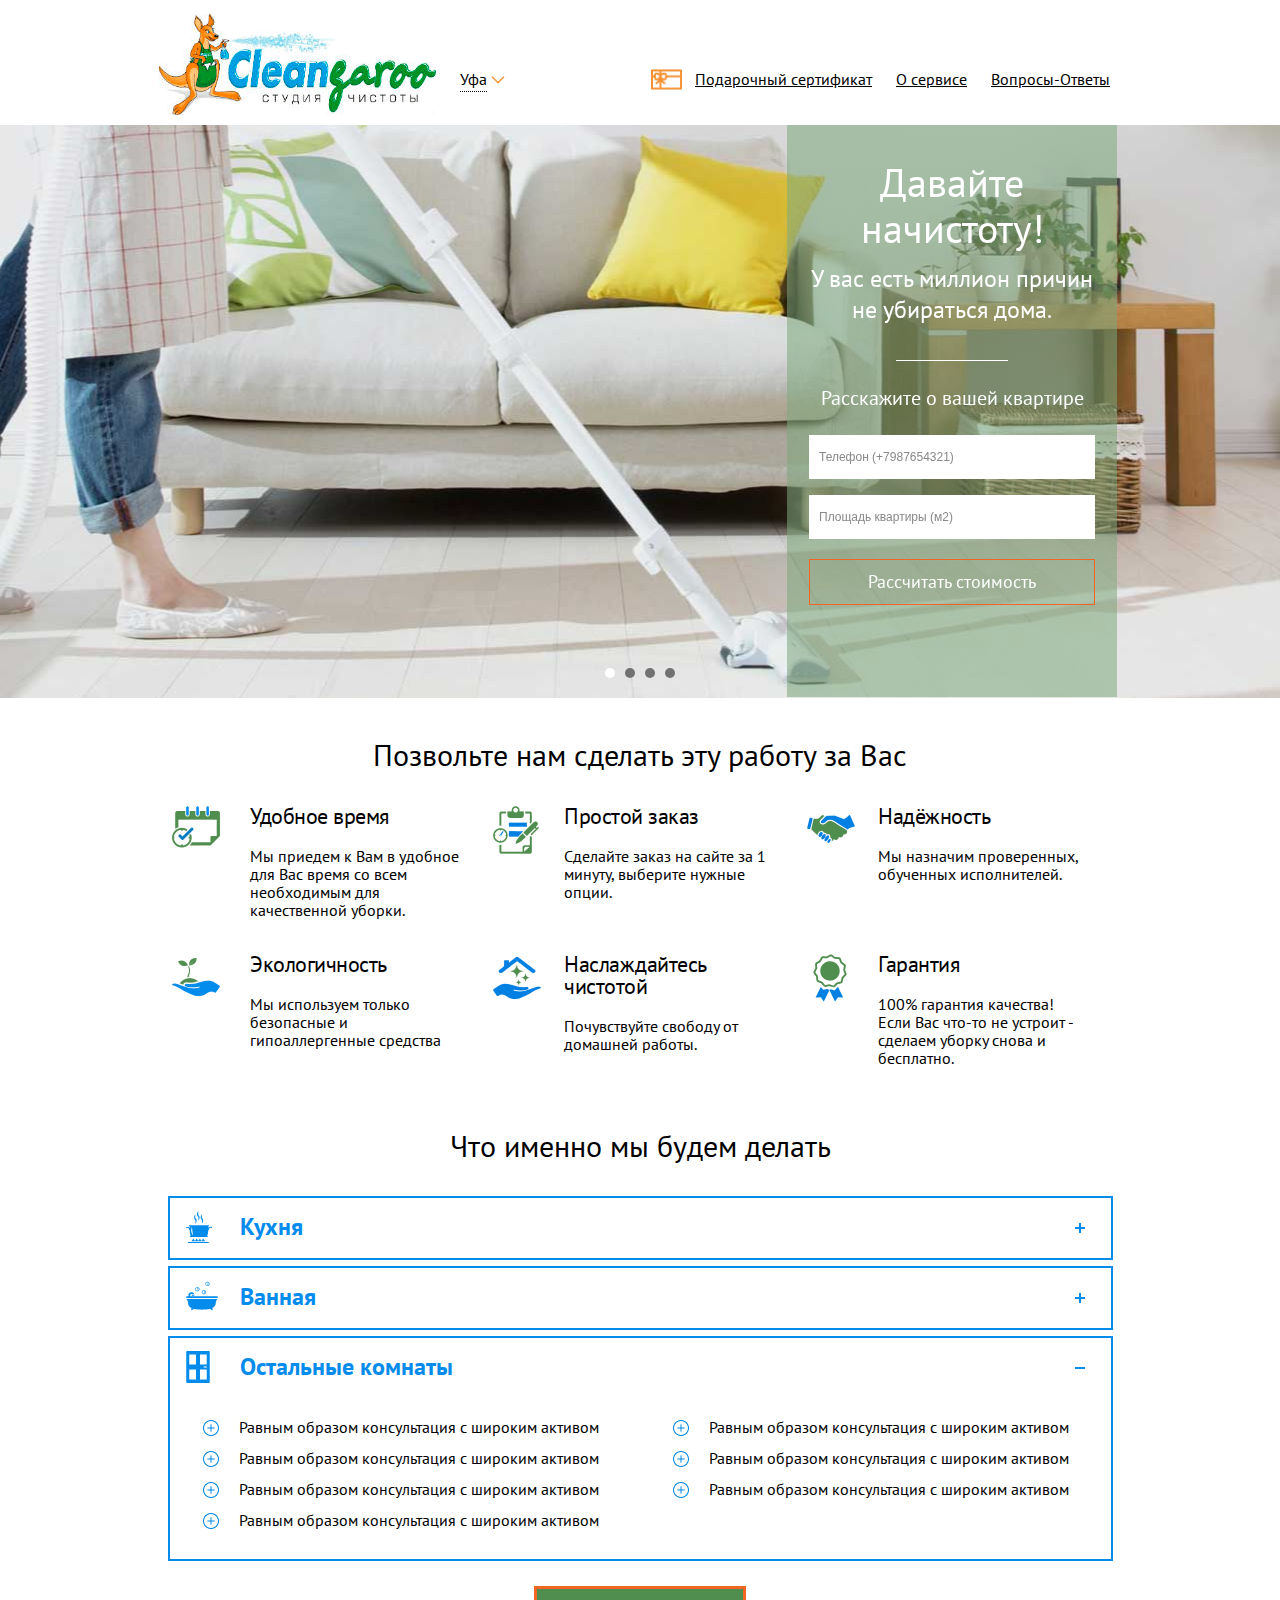
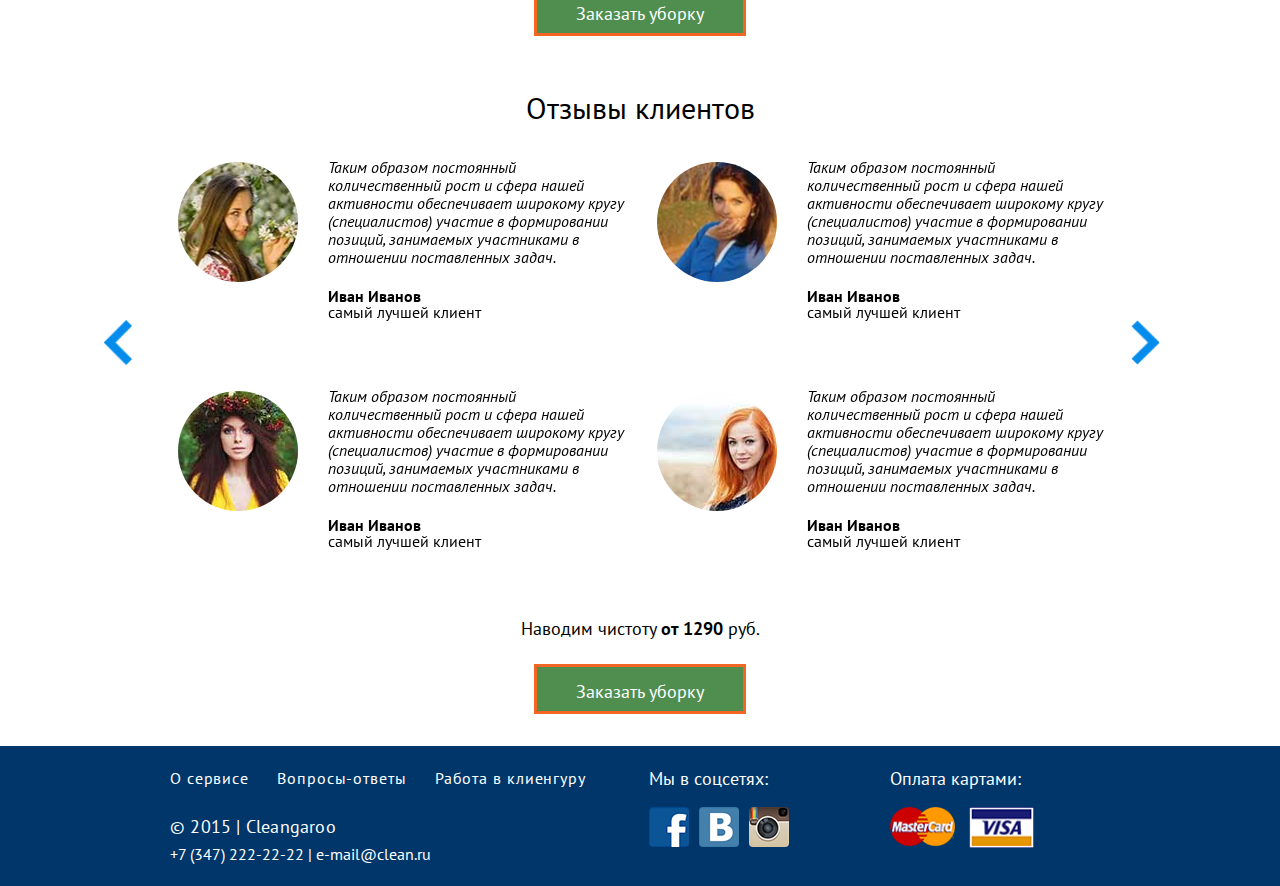
<file: index.html>
﻿<!DOCTYPE html> 
<html lang="ru">
<head>
    <meta charset="utf-8" />
    <meta name="robots" content="noindex, nofollow">
    <meta name="viewport" content="width=1024">
    <meta name="format-detection" content="telephone=no">
    <meta name="format-detection" content="address=no">

    <title>Title</title>
    <link href='https://fonts.googleapis.com/css?family=PT+Sans:400,700' rel='stylesheet' type='text/css'>

    <link rel="stylesheet" href="css/swiper.css" />
    <link rel="stylesheet" href="css/swiper.min.css" />
    <link rel="stylesheet" href="css/main.css" />
    
</head>
<body>

    <!-- site -->
    <div class="site">


        <!-- header__menu -->
        <header class="site__header">

            <!-- site__header-layout -->
            <div class="site__header-layout">

                <!-- logo -->
                <h1 class="logo">
                    <img src="img/logo.png" alt="cleangaroo">
                </h1>
                <!-- /logo -->

                <!-- header__menu -->
                <nav class="header__menu">
                    <a class="site__header-town" href="#">Уфа</a>
                    <a class="site__header-present" href="#">Подарочный сертификат</a>
                    <a href="#">О сервисе</a>
                    <a href="#">Вопросы-Ответы</a>
                </nav>
                <!-- /header__menu -->

            </div>
            <!-- site__header-layout -->

        </header>
        <!-- /site__header -->

        <!-- site__content -->
        <div class="site__content">

            <!-- slider -->
            <div class="slider">

                <!-- Swiper -->
                <div class="swiper-container slider__wrap">

                    <div class="swiper-wrapper">

                        <!-- swiper-slide -->
                        <div class="swiper-slide">
                            <div class="slider__layout" style="background-image: url(pic/main-slider01.jpg)"></div>
                        </div>

                        <div class="swiper-slide">
                            <div class="slider__layout" style="background-image: url(pic/main-slider01.jpg)"></div>
                        </div>

                        <div class="swiper-slide">
                            <div class="slider__layout" style="background-image: url(pic/main-slider01.jpg)"></div>
                        </div>

                        <div class="swiper-slide">
                            <div class="slider__layout" style="background-image: url(pic/main-slider01.jpg)"></div>
                        </div>
                        <!-- /swiper-slide -->

                    </div>
                    <!-- /Swiper -->

                    <!-- Add Pagination -->
                    <div class="swiper-pagination slider__icon"></div>
                    <!-- /Add Pagination -->

                </div>

                <div class="slider__ban">
                    <div class="ban__item">

                        <h2>Давайте начистоту!</h2>
                        <h3>У вас есть миллион причин не убираться дома.</h3>
                        <span>Расскажите о вашей квартире</span>
                        <input type="tel" placeholder="Телефон (+7987654321)" required="">
                        <input type="text" placeholder="Площадь квартиры (м2)" required="">

                        <!-- btn -->
                        <a href="#" class="btn btn_transparent">Рассчитать стоимость</a>
                        <!-- /btn -->

                    </div>
                </div>

            </div>
            <!-- slider -->

            <!-- let-do -->
            <div class="let-do">

                <h2 class="site__title">Позвольте нам сделать эту работу за Вас</h2>

                <!-- let-do__wrap -->
                <div class="let-do__wrap">

                    <!-- let-do__item -->
                    <div class="let-do__item" style="background-image: url(img/work01.png)">
                         <span>Удобное время</span>
                         <span>Мы приедем к Вам в удобное для Вас время со всем необходимым для качественной уборки.</span>
                    </div>
                    <!-- /let-do__item -->

                    <!-- let-do__item -->
                    <div class="let-do__item let-do__item_bg" style="background-image: url(img/work02.png)">
                        <span>Простой заказ</span>
                        <span>Сделайте заказ на сайте за 1 минуту, выберите нужные опции.</span>
                    </div>
                    <!-- /let-do__item -->

                    <!-- let-do__item -->
                    <div class="let-do__item let-do__item_bg" style="background-image: url(img/work03.png)">
                        <span>Надёжность</span>
                        <span>Мы назначим проверенных, обученных исполнителей.</span>
                    </div>
                    <!-- /let-do__item -->

                    <!-- let-do__item -->
                    <div class="let-do__item" style="background-image: url(img/work04.png)">
                        <span>Экологичность</span>
                        <span>Мы используем только безопасные и гипоаллергенные средства</span>
                    </div>
                    <!-- /let-do__item -->

                    <!-- let-do__item -->
                    <div class="let-do__item let-do__item_bg" style="background-image: url(img/work05.png)">
                        <span>Наслаждайтесь чистотой</span>
                        <span>Почувствуйте свободу от домашней работы.</span>
                    </div>
                    <!-- /let-do__item -->

                    <!-- let-do__item -->
                    <div class="let-do__item let-do__item_bg" style="background-image: url(img/work06.png)">
                        <span>Гарантия</span>
                        <span>100% гарантия качества! Если Вас что-то не устроит - сделаем уборку снова и бесплатно.</span>
                    </div>
                    <!-- /let-do__item -->

                </div>
                <!-- let-do__wrap -->

            </div>
            <!-- /let-do -->

            <!-- what-exactly -->
            <div class="what-exactly">

                <!-- site__title -->
                <h2 class="site__title">Что именно мы будем делать</h2>
                <!-- /site__title -->


                    <!--what-exactly__item-->
                    <dl class="what-exactly__item">
                        <dt class="" style="background-image: url(img/gamburg-icon01.png)">
                            Кухня
                        </dt>
                        <dd style="display: none;">
                            <ul>
                                <li>Равным образом консультация с широким активом</li>
                                <li>Равным образом консультация с широким активом</li>
                                <li>Равным образом консультация с широким активом</li>
                                <li>Равным образом консультация с широким активом</li>
                                <li>Равным образом консультация с широким активом</li>
                                <li>Равным образом консультация с широким активом</li>
                                <li>Равным образом консультация с широким активом</li>
                            </ul>
                        </dd>
                    </dl>
                    <!--/what-exactly__item-->

                    <!--what-exactly__item-->
                    <dl class="what-exactly__item">
                        <dt class="" style="background-image: url(img/gamburg-icon02.png)">
                            Ванная
                        </dt>
                        <dd style="display: none;">
                            <ul>
                                <li>Равным образом консультация с широким активом</li>
                                <li>Равным образом консультация с широким активом</li>
                                <li>Равным образом консультация с широким активом</li>
                                <li>Равным образом консультация с широким активом</li>
                                <li>Равным образом консультация с широким активом</li>
                                <li>Равным образом консультация с широким активом</li>
                                <li>Равным образом консультация с широким активом</li>
                            </ul>
                        </dd>
                    </dl>
                    <!--/what-exactly__item-->

                    <!--what-exactly__item-->
                    <dl class="what-exactly__item">
                        <dt class="open" style="background-image: url(img/gamburg-icon03.png)">
                            Остальные комнаты
                        </dt>
                        <dd style="display: block;">
                            <ul>
                                <li>Равным образом консультация с широким активом</li>
                                <li>Равным образом консультация с широким активом</li>
                                <li>Равным образом консультация с широким активом</li>
                                <li>Равным образом консультация с широким активом</li>
                                <li>Равным образом консультация с широким активом</li>
                                <li>Равным образом консультация с широким активом</li>
                                <li>Равным образом консультация с широким активом</li>
                            </ul>
                        </dd>
                    </dl>
                    <!--/what-exactly__item-->

            </div>
            <!-- /what-exactly -->

            <!-- btn btn_orde -->
            <a href="#" class="btn btn_green">Заказать уборку</a>
            <!-- /btn btn_orde-->

            <!-- reviews -->
            <div class="reviews">

                <!-- site__title -->
                <h2 class="site__title">Отзывы клиентов</h2>
                <!-- site__title -->

                <!-- reviews__wrap -->
                <div class="swiper-container reviews__wrap">

                    <div class="swiper-wrapper">

                        <!-- swiper-slide -->
                        <div class="swiper-slide">

                            <!-- reviews__layout -->
                            <div class="reviews__layout">

                                <!-- reviews__item -->
                                <div class="reviews__item">

                                    <!-- reviews__pic -->
                                    <div class="reviews__pic" style="background-image: url(pic/slider01.jpg)"></div>
                                    <!-- /reviews__pic -->

                                    <div class="reviews__name">
                                        <span>Таким образом постоянный количественный рост и сфера нашей активности обеспечивает широкому кругу (специалистов) участие в формировании позиций, занимаемых участниками в отношении поставленных задач.</span>
                                        <span><strong>Иван Иванов</strong></span>
                                        <span>самый лучшей клиент</span>
                                    </div>

                                </div>
                                <!-- /reviews__item -->

                                <!-- reviews__item -->
                                <div class="reviews__item">

                                    <!-- reviews__pic -->
                                    <div class="reviews__pic" style="background-image: url(pic/slider02.jpg)"></div>
                                    <!-- /reviews__pic -->

                                    <div class="reviews__name">
                                        <span>Таким образом постоянный количественный рост и сфера нашей активности обеспечивает широкому кругу (специалистов) участие в формировании позиций, занимаемых участниками в отношении поставленных задач.</span>
                                        <span><strong>Иван Иванов</strong></span>
                                        <span>самый лучшей клиент</span>
                                    </div>

                                </div>
                                <!-- /reviews__item -->

                                <!-- reviews__item -->
                                <div class="reviews__item">

                                    <!-- reviews__pic -->
                                    <div class="reviews__pic" style="background-image: url(pic/slider03.jpg)"></div>
                                    <!-- /reviews__pic -->

                                    <div class="reviews__name">
                                        <span>Таким образом постоянный количественный рост и сфера нашей активности обеспечивает широкому кругу (специалистов) участие в формировании позиций, занимаемых участниками в отношении поставленных задач.</span>
                                        <span><strong>Иван Иванов</strong></span>
                                        <span>самый лучшей клиент</span>
                                    </div>

                                </div>
                                <!-- /reviews__item -->

                                <!-- reviews__item -->
                                <div class="reviews__item">

                                    <!-- reviews__pic -->
                                    <div class="reviews__pic" style="background-image: url(pic/slider04.jpg)"></div>
                                    <!-- /reviews__pic -->

                                    <div class="reviews__name">
                                        <span>Таким образом постоянный количественный рост и сфера нашей активности обеспечивает широкому кругу (специалистов) участие в формировании позиций, занимаемых участниками в отношении поставленных задач.</span>
                                        <span><strong>Иван Иванов</strong></span>
                                        <span>самый лучшей клиент</span>
                                    </div>

                                </div>
                                <!-- /reviews__item -->

                            </div>
                            <!-- /reviews__layout -->

                        </div>
                        <!-- /swiper-slide -->

                        <!-- swiper-slide -->
                        <div class="swiper-slide">

                            <!-- reviews__layout -->
                            <div class="reviews__layout">

                                <!-- reviews__item -->
                                <div class="reviews__item">

                                    <!-- reviews__pic -->
                                    <div class="reviews__pic" style="background-image: url(pic/slider01.jpg)"></div>
                                    <!-- /reviews__pic -->

                                    <div class="reviews__name">
                                        <span>Таким образом постоянный количественный рост и сфера нашей активности обеспечивает широкому кругу (специалистов) участие в формировании позиций, занимаемых участниками в отношении поставленных задач.</span>
                                        <span><strong>Иван Иванов</strong></span>
                                        <span>самый лучшей клиент</span>
                                    </div>

                                </div>
                                <!-- /reviews__item -->

                                <!-- reviews__item -->
                                <div class="reviews__item">

                                    <!-- reviews__pic -->
                                    <div class="reviews__pic" style="background-image: url(pic/slider02.jpg)"></div>
                                    <!-- /reviews__pic -->

                                    <div class="reviews__name">
                                        <span>Таким образом постоянный количественный рост и сфера нашей активности обеспечивает широкому кругу (специалистов) участие в формировании позиций, занимаемых участниками в отношении поставленных задач.</span>
                                        <span><strong>Иван Иванов</strong></span>
                                        <span>самый лучшей клиент</span>
                                    </div>

                                </div>
                                <!-- /reviews__item -->

                                <!-- reviews__item -->
                                <div class="reviews__item">

                                    <!-- reviews__pic -->
                                    <div class="reviews__pic" style="background-image: url(pic/slider03.jpg)"></div>
                                    <!-- /reviews__pic -->

                                    <div class="reviews__name">
                                        <span>Таким образом постоянный количественный рост и сфера нашей активности обеспечивает широкому кругу (специалистов) участие в формировании позиций, занимаемых участниками в отношении поставленных задач.</span>
                                        <span><strong>Иван Иванов</strong></span>
                                        <span>самый лучшей клиент</span>
                                    </div>

                                </div>
                                <!-- /reviews__item -->

                                <!-- reviews__item -->
                                <div class="reviews__item">

                                    <!-- reviews__pic -->
                                    <div class="reviews__pic" style="background-image: url(pic/slider04.jpg)"></div>
                                    <!-- /reviews__pic -->

                                    <div class="reviews__name">
                                        <span>Таким образом постоянный количественный рост и сфера нашей активности обеспечивает широкому кругу (специалистов) участие в формировании позиций, занимаемых участниками в отношении поставленных задач.</span>
                                        <span><strong>Иван Иванов</strong></span>
                                        <span>самый лучшей клиент</span>
                                    </div>

                                </div>
                                <!-- /reviews__item -->

                            </div>
                            <!-- /reviews__layout -->

                        </div>
                        <!-- /swiper-slide -->

                        <!-- swiper-slide -->
                        <div class="swiper-slide">

                            <!-- reviews__layout -->
                            <div class="reviews__layout">

                                <!-- reviews__item -->
                                <div class="reviews__item">

                                    <!-- reviews__pic -->
                                    <div class="reviews__pic" style="background-image: url(pic/slider01.jpg)"></div>
                                    <!-- /reviews__pic -->

                                    <div class="reviews__name">
                                        <span>Таким образом постоянный количественный рост и сфера нашей активности обеспечивает широкому кругу (специалистов) участие в формировании позиций, занимаемых участниками в отношении поставленных задач.</span>
                                        <span><strong>Иван Иванов</strong></span>
                                        <span>самый лучшей клиент</span>
                                    </div>

                                </div>
                                <!-- /reviews__item -->

                                <!-- reviews__item -->
                                <div class="reviews__item">

                                    <!-- reviews__pic -->
                                    <div class="reviews__pic" style="background-image: url(pic/slider02.jpg)"></div>
                                    <!-- /reviews__pic -->

                                    <div class="reviews__name">
                                        <span>Таким образом постоянный количественный рост и сфера нашей активности обеспечивает широкому кругу (специалистов) участие в формировании позиций, занимаемых участниками в отношении поставленных задач.</span>
                                        <span><strong>Иван Иванов</strong></span>
                                        <span>самый лучшей клиент</span>
                                    </div>

                                </div>
                                <!-- /reviews__item -->

                                <!-- reviews__item -->
                                <div class="reviews__item">

                                    <!-- reviews__pic -->
                                    <div class="reviews__pic" style="background-image: url(pic/slider03.jpg)"></div>
                                    <!-- /reviews__pic -->

                                    <div class="reviews__name">
                                        <span>Таким образом постоянный количественный рост и сфера нашей активности обеспечивает широкому кругу (специалистов) участие в формировании позиций, занимаемых участниками в отношении поставленных задач.</span>
                                        <span><strong>Иван Иванов</strong></span>
                                        <span>самый лучшей клиент</span>
                                    </div>

                                </div>
                                <!-- /reviews__item -->

                                <!-- reviews__item -->
                                <div class="reviews__item">

                                    <!-- reviews__pic -->
                                    <div class="reviews__pic" style="background-image: url(pic/slider04.jpg)"></div>
                                    <!-- /reviews__pic -->

                                    <div class="reviews__name">
                                        <span>Таким образом постоянный количественный рост и сфера нашей активности обеспечивает широкому кругу (специалистов) участие в формировании позиций, занимаемых участниками в отношении поставленных задач.</span>
                                        <span><strong>Иван Иванов</strong></span>
                                        <span>самый лучшей клиент</span>
                                    </div>

                                </div>
                                <!-- /reviews__item -->

                            </div>
                            <!-- /reviews__layout -->

                        </div>
                        <!-- /swiper-slide -->

                    </div>

                </div>
                <!-- /reviews__wrap -->

                <div class="reviews__prev"></div>
                <div class="reviews__next"></div>

                <!-- reviews__purity -->
                <span class="reviews__purity">Наводим чистоту <strong>от 1290</strong> руб.</span>
                <!-- /reviews__purity -->

                <!-- btn btn_orde -->
                <a href="#" class="btn btn_green">Заказать уборку</a>
                <!-- /btn btn_orde-->

            </div>
            <!-- /reviews -->

        </div>
        <!-- /site__content -->

        <!-- site__footer -->
        <footer class="site__footer">

            <!-- site__footer-layout -->
            <div class="site__footer-layout">

                <!-- footer__menu -->
                <nav class="footer__menu">
                    <a href="#">О сервисе</a>
                    <a href="#">Вопросы-ответы</a>
                    <a href="#">Работа в клиенгуру</a>
                </nav>
                <!-- /footer__menu -->

                <!-- site__footer-copyright -->
                <div class="site__footer-copyright">
                    <span>©  2015 | Cleangaroo</span>
                    <a href="tel:+73472222222">+7 (347) 222-22-22 | </a>
                    <a href="mailto:e-mail@clean.ru">e-mail@clean.ru</a>
                </div>
                <!-- /site__footer-copyright -->

                <!-- social -->
                <div class="social">
                    <span>Мы в соцсетях:</span>
                    <a class="social-f" href="#"></a>
                    <a class="social-v" href="#"></a>
                    <a class="social-in" href="#"></a>
                </div>
                <!-- /social -->


                <div class="site__footer-pay">
                    <span>Оплата картами:</span>
                    <a class="master-cart" href="#"></a>
                    <a class="visa" href="#"></a>
                </div>

            </div>
            <!-- /site__footer-layout -->

        </footer>
        <!-- /site__footer -->

    </div>
    <!-- /site -->

    <script src="js/jquery-2.1.3.min.js"></script>
    <script src="js/swiper.min.js"></script>
    <script src="js/jquery.main.js"></script>

</body>
</html>
</file>
<file: css/main.css>
@charset "utf-8";
/* --------------- Style to null --------------- */
*{-moz-box-sizing:border-box;box-sizing:border-box;}html,body,div,span,h1,h2,h3,h4,h5,h6,p,em,img,strong,sub,sup,b,u,i,dl,dt,dd,ol,ul,li,fieldset,form,label,table,tbody,tfoot,thead,tr,th,td,article,aside,canvas,details,figcaption,figure,a,footer,header,hgroup,menu,nav,section,summary,time,mark,audio,video{border:0;outline:0;vertical-align:baseline;background:transparent;font-size:100%;margin:0;padding:0;}a{background:transparent;}table{border-collapse:collapse;border-spacing:0;}td,td img{vertical-align:top;}input,select,button,textarea{font-size:12px;font-family:Arial, Helvetica, sans-serif;margin:0;}input[type="text"],input[type="password"],textarea,input[type="email"],input[type="phone"],input[type="number"]{font:12px Arial, Helvetica, sans-serif;padding:0;}input[type="checkbox"]{vertical-align:bottom;}input[type="radio"]{vertical-align:text-bottom;}sub{vertical-align:sub;font-size:smaller;}sup{vertical-align:super;font-size:smaller;}article,aside,details,figcaption,figure,footer,header,hgroup,menu,nav,section{display:block;}ul,ol{list-style:none;}html{overflow-y:scroll;overflow-x:auto;}html,body{height:100%;}body{line-height:1;color:#000;text-align:left;z-index:1;position:relative;}input [type='text']{padding:0;}textarea{resize:none;overflow:auto;}label,input[type="button"],input[type="submit"],button{cursor:pointer;}input[type="button"],input[type="reset"],input[type="submit"],button,input[type="text"],input[type="password"],textarea,input[type="email"],input[type="tel"],input[type="phone"],input[type="number"]{-webkit-appearance:none;}a,a:visited,a:hover,a:focus,a:active{text-decoration:none;}input[type="submit"]::-moz-focus-inner,button::-moz-focus-inner{border:0;padding:0;}input:invalid{outline:none;-moz-box-shadow:none;border:none;}::-ms-clear{display:none;}input,textarea,input[type="search"]:focus,:focus{outline:none;}
input[type="search"]::-webkit-search-cancel-button {
    -webkit-appearance: none;
}
.centering {
    display: table;
    width: 100%;
}
.centering > * {
    display: table-cell;
    vertical-align: middle;
    text-align: center;
}
/* --------------- Style to null --------------- */

/*
    main styles
    version: 15.01.2016

    placeholder

    fonts

    site

    logo
*/

/* --------------- placeholder --------------- */
::-webkit-input-placeholder {
    color: #898989;
    -webkit-transition: color 300ms ease-in-out;
}
:-moz-placeholder {
    color: #898989;
    -webkit-transition: color 300ms ease-in-out;
    transition: color 300ms ease-in-out;
}
.placeholder {
    color: #898989;
    -webkit-transition: color 300ms ease-in-out;
    transition: color 300ms ease-in-out;
}
:focus::-webkit-input-placeholder {
    color: transparent
}
:focus::-moz-placeholder {
    color: transparent
}
:focus:-moz-placeholder {
    color: transparent
}
:focus:-ms-input-placeholder {
    color: transparent
}
/* --------------- /placeholder --------------- */

/* --------------- site --------------- */
.site {
    position: relative;
    min-height: 100%;
    max-width: 1920px;
    margin: 0  auto;
    font-family: 'PT Sans', sans-serif;
    overflow: hidden;
    z-index: 1;
}
.site:after {
    content: '';
    display: block;
    clear: both;
    width: 100%;
    height: 140px;
}
.site__header {
    height: 125px;
    background-color: #fff;
    z-index: 3;
}
.site__header-layout{
    position: relative;
    width: 940px;
    padding-top: 71px;
    height: inherit;
    margin: 0 auto;
    z-index: 3;
}
.header__menu{
    text-align: right;
}
.header__menu a{
    display: inline-block;
    vertical-align: top;
    position: relative;
    font-size: 16px;
    color: #000;
    margin-left: 20px;
    text-decoration: underline;
}
.header__menu a:hover{
    text-decoration: none;
}
a.site__header-present{
    margin-left: 104px;
}
a.site__header-present:before{
    content: "";
    position: absolute;
    top: -2px;
    left: -44px;
    width: 31px;
    height: 21px;
    background:url(../img/present.png) no-repeat;
    background-size: contain;
}
a.site__header-town{
    text-decoration: none;
    border-bottom: 1px dotted #000;
    margin-right: 100px;
    padding-bottom: 4px;
    transition: border .3s ease;
}
a.site__header-town:after{
    content: "";
    position: absolute;
    top: 5px;
    right: -18px;
    width: 14px;
    height: 8px;
    background: url(../img/town-down.png) no-repeat;
    background-size: contain;
}
a.site__header-town:hover{
   border: none;
}
.site__content {
    position: relative;
    z-index: 2;
    max-width: 1920px;
    margin: 0 auto;
}
.site__inner{
    position: relative;
    border-top: 1px solid #e2e2e2;
    background-color: #f8f8f8;
    overflow: hidden;
}
.site__layout{
    position: relative;
    width: 940px;
    padding-top: 26px;
    padding-right: 300px;
    min-height: 533px;
    margin: 0 auto;
    text-align: left;
}
.site__footer {
    background: #003669;
    position: absolute;
    z-index: 2;
    left: 0;
    right: 0;
    bottom: 0;
    height: 140px;
}
.site__footer-layout {
    position: relative;
    width: 940px;
    height: 140px;
    margin: 0 auto;
    padding-top: 24px;
}
.site__footer-copyright{
    position: absolute;
    bottom: 24px;
    left: 0;
    color: #fff;
}
.site__footer-copyright span{
    display: block;
    font-size: 18px;
    margin-bottom: 10px;
    letter-spacing: 0.2px;
}
.site__footer-copyright a{
    display: inline-block;
    vertical-align: top;
    font-size: 16px;
    color: #fff;
    cursor: default;
}
.site__footer-copyright a:last-child:hover{
    text-decoration: underline;
    cursor: pointer;
}
.site__footer-pay{
    display: inline-block;
    vertical-align: top;
    color: #fff;
}
.site__footer-pay span{
    display: block;
    font-size: 18px;
    margin-bottom: 19px;
}
.site__footer-pay .visa,
.site__footer-pay .master-cart{
    display: inline-block;
    vertical-align: middle;
    width: 65px;
    height: 42px;
    background: url("../img/pay01.png") no-repeat ;
    background-size: contain;
    transition: opacity .3s ease;
}
.site__footer-pay .visa{
    background: url("../img/pay02.png") no-repeat ;
    background-size: contain;
    margin-left: 10px;
}
.site__footer-pay .visa:hover,
.site__footer-pay .master-cart:hover{
    opacity: 0.7;
}
.footer__menu{
    display: inline-block;
    vertical-align: top;
    width: 443px;
    text-align: justify;
    margin-right: 32px;
}
.footer__menu a{
    color: #fff;
    margin-right: 24px;
    letter-spacing: 0.9px;
}
.footer__menu a:hover{
    text-decoration: underline;
}
.site__title{
    font-size: 30px;
    font-weight: 400;
    text-align: center;
    margin-bottom: 35px;
}
.site__title_inner{
    margin-bottom: 20px;
    text-align: left;
}
.step-item__descr{
    font-size: 16px;
    display: inline-block;
    margin-bottom: 24px;
}
.step-item__selects form {
    margin-bottom: 28px;
}
.step-item__selects form label {
    position: relative;
    display: inline-block;
    width: 138px;
    height: 132px;
    background-color: #fff;
    cursor: pointer;
    -webkit-user-select: none;
    -moz-user-select: none;
    -ms-user-select: none;
    user-select: none;
    margin-right: 10px;
    border-radius: 4px;
    border: 1px solid #dadada;
}
.step-item__selects form label > span{
    position: absolute;
    font-size: 14px;
    bottom: 19px;
    text-align: center;
    line-height: 17px;
    display: block;
    left: 50%;
    margin-left: -21px;
    width: 45px;
}
.step-item__selects form .step-item__service1 > span{
    width: 129px;
    display: block;
    margin-left: -63px;
}
.step-item__selects form input{
    position: absolute;
    clip: rect(0, 0, 0, 0);
    width: 138px;
    height: 132px;
}
.step-item__selects form label:before{
    content: '';
    position: absolute;
    width: 70px;
    height: 70px;
    left: 50%;
    margin-left: -35px;
    bottom: 45px;
}
.step-item__selects form .step-item__service1:before{
    background: url("../img/services1.png") no-repeat 50% 50%;
    bottom: 55px;
}
.step-item__selects form .step-item__service2:before{
    background: url("../img/services2.png") no-repeat 50% 50%;
    bottom: 54px;
}
.step-item__selects form .step-item__service3:before{
    background: url("../img/services3.png") no-repeat 50% 50%;
    bottom: 50px;
}
.step-item__selects form .step-item__service4:before{
    background: url("../img/services4.png") no-repeat 50% 50%;
    bottom: 50px;
}

.step-item__selects form label:after{
    content: "";
    left: -2px;
    top: -2px;
    position: absolute;
    border: 2px solid #038e48;
    width: 136px;
    height: 130px;
    border-radius: 4px;
    opacity: 0;
    -webkit-transition: opacity 300ms ease-in-out;
    transition: opacity 300ms ease-in-out;
}
.step-item__selects form label.active:after {
    opacity: 1;
}
.step-item__selects-price{
    font-size: 18px;
    color: #25975a;
    display: block;
    margin-bottom: 40px;
}
/* --------------- /site --------------- */

/* --------------- slider --------------- */
.slider {
    position: relative;
    margin: 0 auto 26px;
    overflow: hidden;
}
.slider__layout {
    position: relative;
    background-position: center;
    background-repeat: no-repeat;
    width: 100%;
    height: 573px;
    margin: 0 auto;
}
.slider .slider__icon {
    position: relative;
    max-width: 940px;
    margin: 0 auto;
    bottom: 35px;
    text-align: center;
}
.slider__ban {
    position: absolute;
    top: 0;
    width: 330px;
    height: 576px;
    left: 50%;
    margin-left: 147px;
    z-index: 4;
    color: #fff;
}
.step-item__date fieldset{
    height: 40px;
}
.step-item .step-item-datepicker input{
    width: 140px;
    background-image: url("../img/arrow-input.png");
    background-repeat: no-repeat;
    background-position: 111px 19px;
}
.ban__item {
    position: absolute;
    top: 0;
    left: 0;
    width: 330px;
    height: 572px;
    background: rgba(126, 167, 126, 0.55);
    padding: 34px 22px 0 22px;
    text-align: center;
    z-index: 3;
}
.ban__item h2 {
    font-size: 40px;
    line-height: 46px;
    margin-bottom: 12px;
    font-weight: 400;
}
.ban__item h3 {
    position: relative;
    font-size: 24px;
    font-weight: 400;
    line-height: 31px;
    margin-bottom: 28px;
    padding-bottom: 36px;
}
.ban__item h3:before{
    content: "";
    position: absolute;
    bottom: 0;
    width: 112px;
    left: 50%;
    margin-left: -56px;
    height: 1px;
    background: #fff;
}
.ban__item>span {
    display: block;
    font-weight: 400;
    font-size: 20px;
    line-height: 19px;
    margin-bottom: 27px;
}
.ban__item input{
    display: block;
    width: 100%;
    height: 44px;
    padding: 10px;
    margin-bottom: 16px;
}
.swiper-pagination-clickable span {
    display: inline-block;
    vertical-align: middle;
    content: '';
    background: #717171;
    width: 10px;
    height: 10px;
    border-radius: 50%;
    margin-left: 5px;
    opacity: 1;
    transition: background .3s ease, border .3s ease;
}
.swiper-pagination-clickable span:hover {
    background: #fff;
}
.swiper-pagination-bullet-active {
    opacity: 1;
    background: #fff !important;
}
/* --------------- /slider --------------- */

/* --------------- /let-do --------------- */
.let-do{
    width: 940px;
    margin: 0 auto 30px;
}
.let-do__item{
    display: inline-block;
    vertical-align: top;
    background-repeat: no-repeat;
    background-position: 2px 1px;
    padding-left:80px;
    padding-right:20px;
    width: 33%;
    margin-bottom: 34px;
}
.let-do__item_bg{
    background-position: 9px 1px;
}
.let-do__item span:first-child{
    display: block;
    vertical-align: top;
    margin-bottom: 20px;
    font-size: 22px;
    letter-spacing: -0.5px;
}
.let-do__item span:last-child{
    font-size: 16px;
    line-height: 18px;
}
/* --------------- /let-do --------------- */

/* --------------- what-exactly --------------- */
.what-exactly{
    width: 945px;
    margin: 0 auto 25px;
}
.what-exactly__item {
    position: relative;
    border: 2px solid #048ced;
    margin-bottom: 6px;
}
.what-exactly__item dt {
    background-repeat: no-repeat;
    background-position: 16px 13px;
    height: 60px;
    padding-top: 17px;
    position: relative;
    padding-left: 70px;
    font-size: 24px;
    font-weight: bold;
    color: #048ced;
    cursor: pointer;
}
.what-exactly__item dd {
    display: none;
    margin-left: 23px;
    padding-bottom: 1px;
    margin-bottom: 2px;
}
.what-exactly__item .open:before {
    transform: rotate(0deg);
    -webkit-transform: rotate(0deg);
    transition: transform .3s ease;
    -webkit-transition: transform .3s ease;
}
.what-exactly__item dt:after{
    content: "";
    position: absolute;
    background: #048ced;
    top: 29px;
    right: 26px;
    width: 10px;
    height: 2px;
}
.what-exactly__item dt:before {
    content: "";
    position: absolute;
    background: #048ced;
    top: 29px;
    right: 26px;
    width: 10px;
    height: 2px;
    transform: rotate(90deg);
    -webkit-transform: rotate(90deg);
    transition: transform .3s ease;
    -webkit-transition: transform .3s ease;
}
.what-exactly__item ul {
    width: 100%;
    padding-left: 26px;
    margin-bottom: 14px;
    margin-top: 20px;
}
.what-exactly__item ul>li {
    display: inline-block;
    vertical-align: top;
    position: relative;
    width: 420px;
    line-height: 19px;
    margin-bottom: 12px;
    padding-left: 20px;
    padding-right: 40px;
}
.what-exactly__item ul>li:nth-child(even){
    margin-left: 46px;
}
.what-exactly__item ul>li:before {
    content: '';
    position: absolute;
    width: 16px;
    height: 16px;
    background: url("../img/gamburg-li.png") no-repeat ;
    top: 2px;
    left: -16px;
}
/* --------------- /what-exactly --------------- */

/* --------------- reviews--------------- */
.reviews{
    position: relative;
    width: 940px;
    margin: 0 auto 32px;
}
.reviews a:last-child{
    margin-bottom: 32px;
}
.reviews__layout{
    padding-left: 8px;
    margin-bottom: 4px;
}
.reviews__item{
    display: inline-block;
    vertical-align: top;
    width: 450px;
    font-size: 16px;
    margin-bottom: 67px;
}
.reviews__item:nth-child(even){
    margin-left: 25px;
}
.reviews__item div{
    display: inline-block;
    vertical-align: top;
}
.reviews__pic{
    background-repeat: no-repeat;
    background-position: center center;
    width: 120px;
    height: 120px;
    border-radius: 50%;
    margin-right: 26px;
    margin-top: 4px;
}
.reviews__name{
    width: 297px;
}
.reviews__name span{
    display: block;
}
.reviews__name span:first-child{
    font-style: italic;
    margin-bottom: 22px;
    line-height: 18px;
}
span.reviews__purity{
   display: block;
   font-size: 18px;
   text-align: center;
   margin-bottom: 26px;
}
.reviews__next,
.reviews__prev{
    background: url("../img/slider-icon.png") no-repeat;
    background-size: contain;
    position: absolute;
    width: 45px;
    height: 45px;
    top: 227px;
    left: -66px;
    z-index: 3;
}
.reviews__next{
    background: url("../img/slider-icon01.png") no-repeat;
    background-size: contain;
    left: auto;
    right: -66px;
}
/* --------------- reviews --------------- */

/* --------------- btn --------------- */
.btn {
    display: block;
    position: relative;
    padding: 13px 0;
    border: none;
    font-size: 18px;
    font-family: 'PT Sans', sans-serif;
    color: #fff;
    background: transparent;
    text-decoration: none;
    vertical-align: middle;
    -webkit-transform: translateZ(0);
    transform: translateZ(0);
    -webkit-backface-visibility: hidden;
    backface-visibility: hidden;
    -moz-osx-font-smoothing: grayscale;
    -webkit-transition-property: color;
    transition-property: color;
    -webkit-transition-duration: 0.3s;
    transition-duration: 0.3s;
    -webkit-tap-highlight-color: rgba(0,0,0,0);
    cursor: pointer;
}
.btn:before {
    content: "";
    position: absolute;
    z-index: -1;
    top: 0;
    bottom: 0;
    left: 0;
    right: 0;
    background: -webkit-linear-gradient(top, #f26522 0%,#f4bba0 100%);
    background: linear-gradient(to bottom, #f26522 0%,#f4bba0 100%);
    -webkit-transform: scaleY(0);
    transform: scaleY(0);
    -webkit-transform-origin: 50%;
    transform-origin: 50%;
    -webkit-transition-property: transform;
    transition-property: transform;
    -webkit-transition-duration: 0.3s;
    transition-duration: 0.3s;
    -webkit-transition-timing-function: ease-out;
    transition-timing-function: ease-out;
}
.btn:hover, .btn:focus, .btn:active {
    color: white;
}
.btn:hover:before, .btn:focus:before, .btn:active:before {
    -webkit-transform: scaleY(1);
    transform: scaleY(1);
}
.btn_transparent{
    width: 100%;
    margin-top: 20px;
    border: 1px solid #f26522;
}
.btn_green{
    width: 212px;
    height: 50px;
    border: none;
    text-align: center;
    margin: 0 auto 57px;
    padding-top: 16px;
    border: 3px solid #f26522;
    background-color: #508e4f;
    text-align: center;
}
.btn_green:before {
    background: -webkit-linear-gradient(top, #008f49 0%,#0c6238 100%);
    background: linear-gradient(to bottom, #008f49 0%,#0c6238 100%);
}
.btn_next,
.btn_prev{
    display: inline-block;
    width: 193px;
    height: 50px;
    margin-top: 2px;
    margin-right: 19px;
    padding: 12px 60px 15px 30px;
    border-radius: 3px;
    background-color: #508e4f;
    text-align: left;
}
.btn_prev{
    padding: 12px 22px 15px 60px;
    background-color: #f59030;
    text-align: right;
}
.btn_next:before,
.btn_prev:before{
    display: none;
}
.btn_next:after,
.btn_prev:after{
    content: '';
    position: absolute;
    top: 18px;
    right: 24px;
    width: 30px;
    height: 15px;
    background: url("../img/icons-btn-arrows.png") no-repeat 0 0;
    transition: left .3s ease, right .3s ease;
    -webkit-transition: left .3s ease, right .3s ease;
}
.btn_prev:after{
    left: 22px;
    right: auto;
    background-position: 0 -25px;
}
.btn_next:hover:after{
    right: 19px;
}
.btn_prev:hover:after{
    left: 17px;
}
.btn_pay{
    transition: opacity .3s ease;
    -webkit-transition: opacity .3s ease;
}
.btn_pay:after{
    top: 10px;
    right: 16px;
    width: 31px;
    height: 31px;
    background-image: url("../img/icons-rub.png");
}
.btn_pay:hover{
    opacity: .7;
}
.btn_pay:hover:after{
    right: 16px;
}
.btn_ok{
    display: inline-block;
    height: 42px;
    padding: 0 20px;
    border-radius: 3px;
    background-color: #508e4f;
    text-align: left;
    overflow: hidden;
}
/* --------------- /btn --------------- */

/* --------------- logo --------------- */
.logo {
    position: absolute;
    top: 14px;
    left: -11px;
}
/* --------------- /logo --------------- */

/* --------------- description --------------- */
.description{
    position: absolute;
    top: 0;
    left: 100%;
    width: 791px;
    height: 541px;
    padding: 17px 21px 0;
    margin-left: -300px;
    background: url("../img/bg-description.jpg") no-repeat;
    background-size: cover;
    box-shadow: -5px 0 7px rgba(0,0,0,.1);
}
.description__content{
    width: 270px;
    font-size: 14px;
    line-height: 23px;
}
/* --------------- /description --------------- */

/* --------------- steps --------------- */
.steps{
    position: relative;
    margin-bottom: 29px;
}
.steps:after{
    content: '';
    position: absolute;
    top: 11px;
    left: 38px;
    right: 92px;
    height: 1px;
    background-color: #e3e3e3;
    z-index: -1;
}
.steps li{
    display: inline-block;
    margin-right: 45px;
    font-size: 16px;
    text-align: center;
    color: #acacac;
}
.steps span{
    display: block;
    width: 24px;
    height: 24px;
    margin: 0 auto 7px;
    padding-top: 3px;
    border-radius: 50px;
    color: #fff;
    background-color: #e3e3e3;
}
.steps li.active{
    color: #f59030;
}
.steps li.active span{
    background-color: #f59030;
}
.steps li.done{
    color: #508e4f;
}
.steps li.done span{
    background-color: #508e4f;
}
/* --------------- steps --------------- */

/* --------------- step-item --------------- */
.step-item{
    padding-right: 20px;
}
.step-item fieldset{
    height: 42px;
    margin-bottom: 34px;
    display: inline-block;
    vertical-align: top;
    margin-right: 37px;
}
.step-item label{
    display: inline-block;
    vertical-align: top;
    width: 212px;
    height: inherit;
    padding-top: 16px;
    font-size: 14px;
}
.step-item input, .step-item select{
    width: 290px;
    vertical-align: top;
    height: inherit;
    padding: 0 12px;
    border: 1px solid #dadada;
    border-radius: 5px;
    font: 18px 'PT Sans', sans-serif;
}
.step-item__title{
    font-size: 22px;
    margin-bottom: 25px;
    font-weight: 400;
}
.step-item__date label{
    width: auto;
    margin-right: 17px;
}
.step-item .step-item-time label{
    margin-right: 12px;
}
.step-item .step-item-time select{
    width: 138px;
}
.step-item .step-item-city select,
.step-item .step-item-city input{
    width: 228px;
}
.step-item .step-item-city{
    margin-bottom: 9px;
}
.step-item .step-item-city:last-child{
    margin-right: 0;
}
.step-item .step-item-house input{
    width: 70px;
}
.step-item .step-item-house fieldset{
    width: 150px;
    margin-right: 25px;
}
.step-item .step-item-house fieldset:last-child{
    margin-right: 0;
}
.step-item .step-item-house fieldset  label{
    margin-right: 5px;
}
.step-item .step-item-house fieldset:first-child label{
    margin-right: 29px;
}
.step-item__promocode{
    margin-bottom: 29px;
    padding: 4px 21px;
    border: 1px solid #e3e3e3;
}
.step-item__promocode fieldset{
    margin-bottom: 73px;
}
.step-item__promocode label{
    display: block;
    margin-bottom: 12px;
    font-size: 18px;
}
.step-item__promocode input{
    margin-right: 10px;
}
.step-item__total{
    margin-bottom: 23px;
    font-size: 18px;
    color: #008f49;
}
.step-item__total .rub{
    text-decoration: line-through;
}
.step-item .ui-selectmenu-button{
    position:relative;
    top: 0;
    left: 0;
    right: 0;
    bottom: 0;
    display:inline-block;
    width:140px!important;
    border:1px solid #dadada;
    border-radius: 5px;
    background-color: #fff;
    line-height:39px
}
.step-item .ui-selectmenu-text{
    width:180px;
    padding:0 30px 0 10px;
    font-size:18px;
    font-weight: normal;
    line-height:39px;
    color: #acacac;
}
.step-item .ui-selectmenu-button .ui-icon{
    position:absolute;
    top:0;
    right:0;
    bottom:0;
    width:20px;
    cursor:pointer
}
.step-item .ui-selectmenu-button .ui-icon:after {
    top: 50%;
    border: solid transparent;
    content: " ";
    height: 0;
    width: 0;
    position: absolute;
    pointer-events: none;
    border-color: rgba(218, 218, 218, 0);
    border-top-color: #dadada;
    border-width: 5px;
    margin-top: -2px;
}
.step-item .ui-corner-top .ui-icon{
    background-position:0 16px
}
.ui-selectmenu-menu{
    display:none;
    position:absolute;
    width:140px;
    border:1px solid #dadada;
    border-top:none;
    background-color:#fff;
    font-family: "opensanshebrew-regular", sans-serif;
    overflow:hidden;
    z-index: 3;
}
.ui-selectmenu-menu li{
    font-size:16px;
    line-height:24px;
    padding: 0 10px;
    cursor:pointer
}
.ui-selectmenu-menu .ui-state-focus{
    background-color:#99bbdb
}
.ui-selectmenu-menu.ui-selectmenu-open{
    display:block
}
.step-item .ui-selectmenu-text{
    width:210px;
    padding-right:20px
}
/* --------------- /step-item --------------- */

/* --------------- data --------------- */
.data{
    margin-bottom: 40px;
}
.data dt{
    margin-bottom: 12px;
    padding-left: 42px;
    font-size: 18px;
    line-height: 40px;
    background-position: 0 50%;
    background-repeat: no-repeat;
}
.data dd{
    display: block;
    position: relative;
    margin-bottom: 18px;
    padding: 10px 22px 17px;
    font-size: 14px;
    line-height: 27px;
    background-color: #eee;
}
.data dd sup{
    font-size: 10px;
}
.data dd span{
    color: #038e48;
}
.data__flat{
    background-image: url("../img/icons-001.png");
}
.data__data{
    background-image: url("../img/icons-002.png");
}
.data__contact{
    background-image: url("../img/icons-003.png");
}
.data .data__contact-frame{
    line-height: 35px;
}
.data__edit{
    position: absolute;
    top: 13px;
    right: 10px;
    width: 35px;
    height: 35px;
    background: url("../img/icons-004.png");
    transition: opacity .3s ease;
    -webkit-transition: opacity .3s ease;
}
.data__edit:hover{
    opacity: .7;
}
/* --------------- /data --------------- */

/* --------------- karta --------------- */
.karta{
    width: 330px;
    margin-bottom: 72px;
    padding: 18px;
    border: 1px solid #dadada;
    border-radius: 5px;
    background-color: #eee;
}
.karta input{
    height: 40px;
    font-size: 22px;
    font-weight: normal;
}
.karta input::-webkit-input-placeholder {
    color: #d3d3d3;
}
.karta input:-moz-placeholder {
    color: #d3d3d3;
}
.karta input.placeholder {
    color: #d3d3d3;
}
.karta__term{
    padding: 17px 0 3px;
    text-align: justify;
}
.karta__term input{
    width: 60px;
    vertical-align: middle;
    text-transform: uppercase;
}
.karta__term span{
    font-size: 22px;
    color: #d3d3d3;
}
.karta__term:after{
    content: '';
    display: inline-block;
    width: 100%;
}
/* --------------- /karta --------------- */

/* --------------- social --------------- */
.social{
    display: inline-block;
    vertical-align: top;
    width: 150px;
    font-size: 18px;
    color:#fff;
    margin-right: 87px;
}
.social span{
    display: block;
    margin-bottom: 19px;
}
.social a{
    display: inline-block;
    vertical-align: top;
    background: url("../img/social-icon.png");
    background-position: -73px -12px;
    width: 40px;
    height: 40px;
    border-radius: 4px;
    transition: opacity .3s ease;
    margin-right: 5px;
}
a.social-v{
    background-position: -16px -12px;
}
a.social-in{
    background-position: 271px 53px;
}
.social a:hover{
    opacity: 0.7;
}
/* --------------- /social --------------- */

.step-item__pay{
    margin-bottom: 26px;
}
.step-item__pay input[type="radio"] {
    display: none;
}
.step-item__pay input[type="radio"] + label > .step-item__in-cash {
    position: relative;
    display: block;
    z-index: 3;
}
.step-item__pay input[type="radio"]:checked + label > .step-item__in-cash {
     border: 2px solid #f59030;
     background: #fff;
 }
.step-item__pay input[type="radio"]:checked + label > .step-item__in-cash:before{
    content: "";
    position: absolute;
    top: 10px;
    right: 10px;
    width: 33px;
    height: 33px;
    border: 2px solid #f59030;
    border-radius: 50%;
    background: url("../img/item01-yes.png")no-repeat;
    background-size: 16px 12px;
    background-position: center;
}
.step-item__in-cash{
    display: block;
    background: #fff;
    font-size: 18px;
    border: 1px solid #dadada;
    padding: 15px 18px 0;

}
.step-item__in-cash span{
    display: block;
    font-size: 14px;
    padding-top: 13px;
    margin-bottom: 18px;
}
.step-item__cart-pay{
    background: url("../img/pay03.png")no-repeat;
    background-position: center;
    width: 92px;
    height:19px;
}
.step-item__pay label{
    width: 622px;
    padding: 0;
    margin-bottom:16px;
}
</file>
